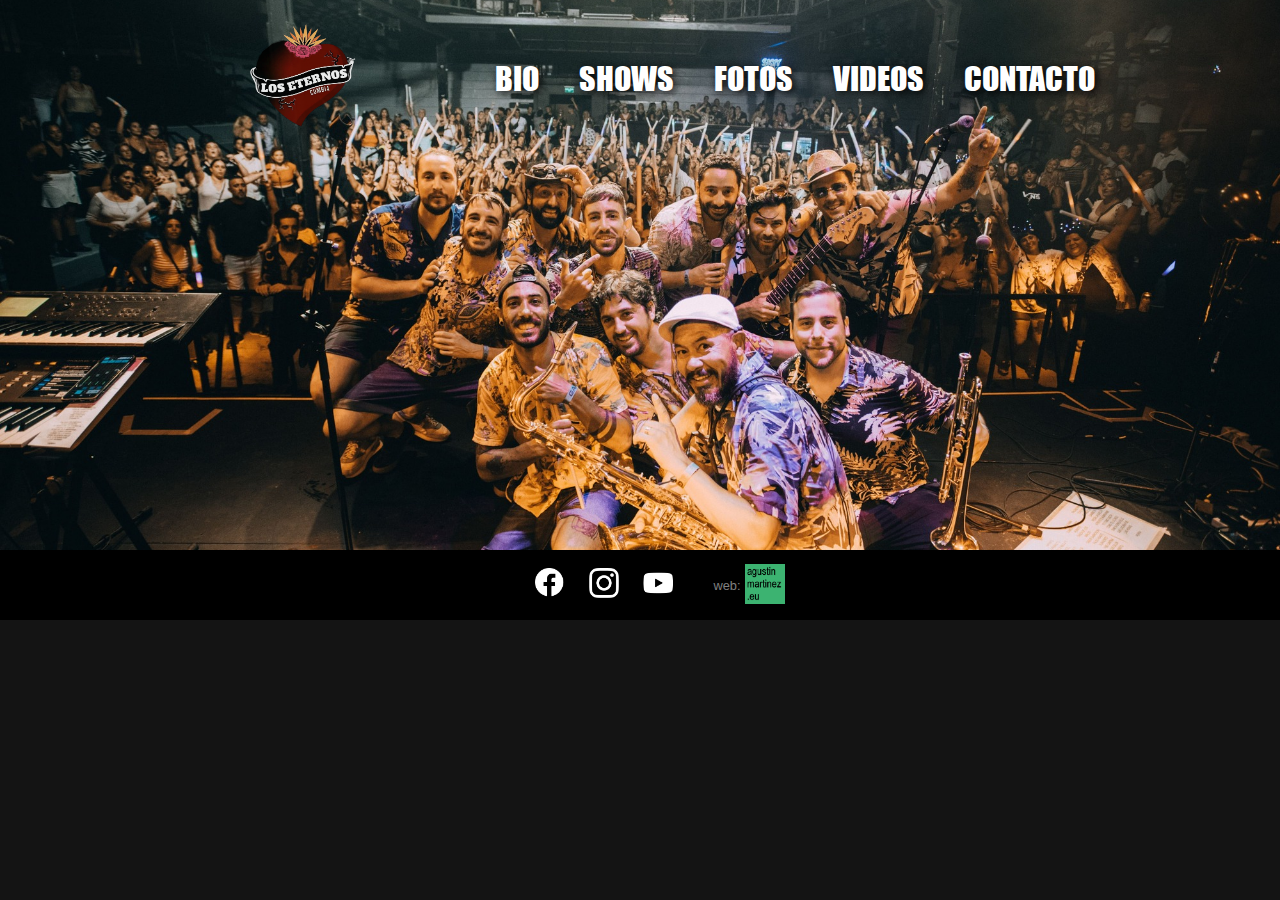
<file: index.html>
<!DOCTYPE html>
<html lang="en">
<head>
<meta charset="UTF-8">
<meta http-equiv="X-UA-Compatible" content="IE=edge">
<meta name="viewport" content="width=device-width, initial-scale=1.0">
<title>Los Eternos Cumbia</title>
<link rel="stylesheet" href="style.css">
<link rel="preconnect" href="https://fonts.googleapis.com">
<link rel="preconnect" href="https://fonts.gstatic.com" crossorigin>
<link href="https://fonts.googleapis.com/css2?family=Staatliches&display=swap" rel="stylesheet">
<link rel="icon" href="media/eternos.ico"></head>
<body>
<header>
<nav class="nav">
<div class="logo"><a href="index.html"><img class="logo-img" src="media/eternos.png" alt="Logo Los Eternos"></a></div>
<div class="menu"><a href="bio.html" class="nav-link">BIO</a>
<a href="shows.html" class="nav-link">SHOWS</a>
<a href="fotos.html" class="nav-link">FOTOS</a>
<a href="videos.html" class="nav-link">VIDEOS</a>
<a href="contacto.html" class="nav-link">CONTACTO</a></div>
</nav>
</header>
<div class="imagen-index"></div>
<footer>
<div class="redes"><a href="https://www.facebook.com/loseternoscumbia/" class="red-social" target="_blank"><img class="red" src="media/fb.jpg" alt="Facebook"></a>
<a href="https://www.instagram.com/loseternoscumbia/" class="red-social" target="_blank"><img class="red" src="media/ig.jpg" alt="Instagram"></a>
<a href="https://www.youtube.com/@loseternoscumbia/" class="red-social" target="_blank"><img class="red" src="media/yt.jpg" alt="YouTube"></a></div>
<div class="web-logo"><p>web: </p><a target="_blank" href="https://www.agustinmartinez.eu/"><img class="web" src="media/web-logo.png" alt="agustinmartinez.eu"></a></div>
</footer>
<!--Bloquear click derecho-->
<script type='text/javascript'>
document.oncontextmenu = function(){return false}
</script>
<!--Fin del script-->
</body>
</html>
</file>
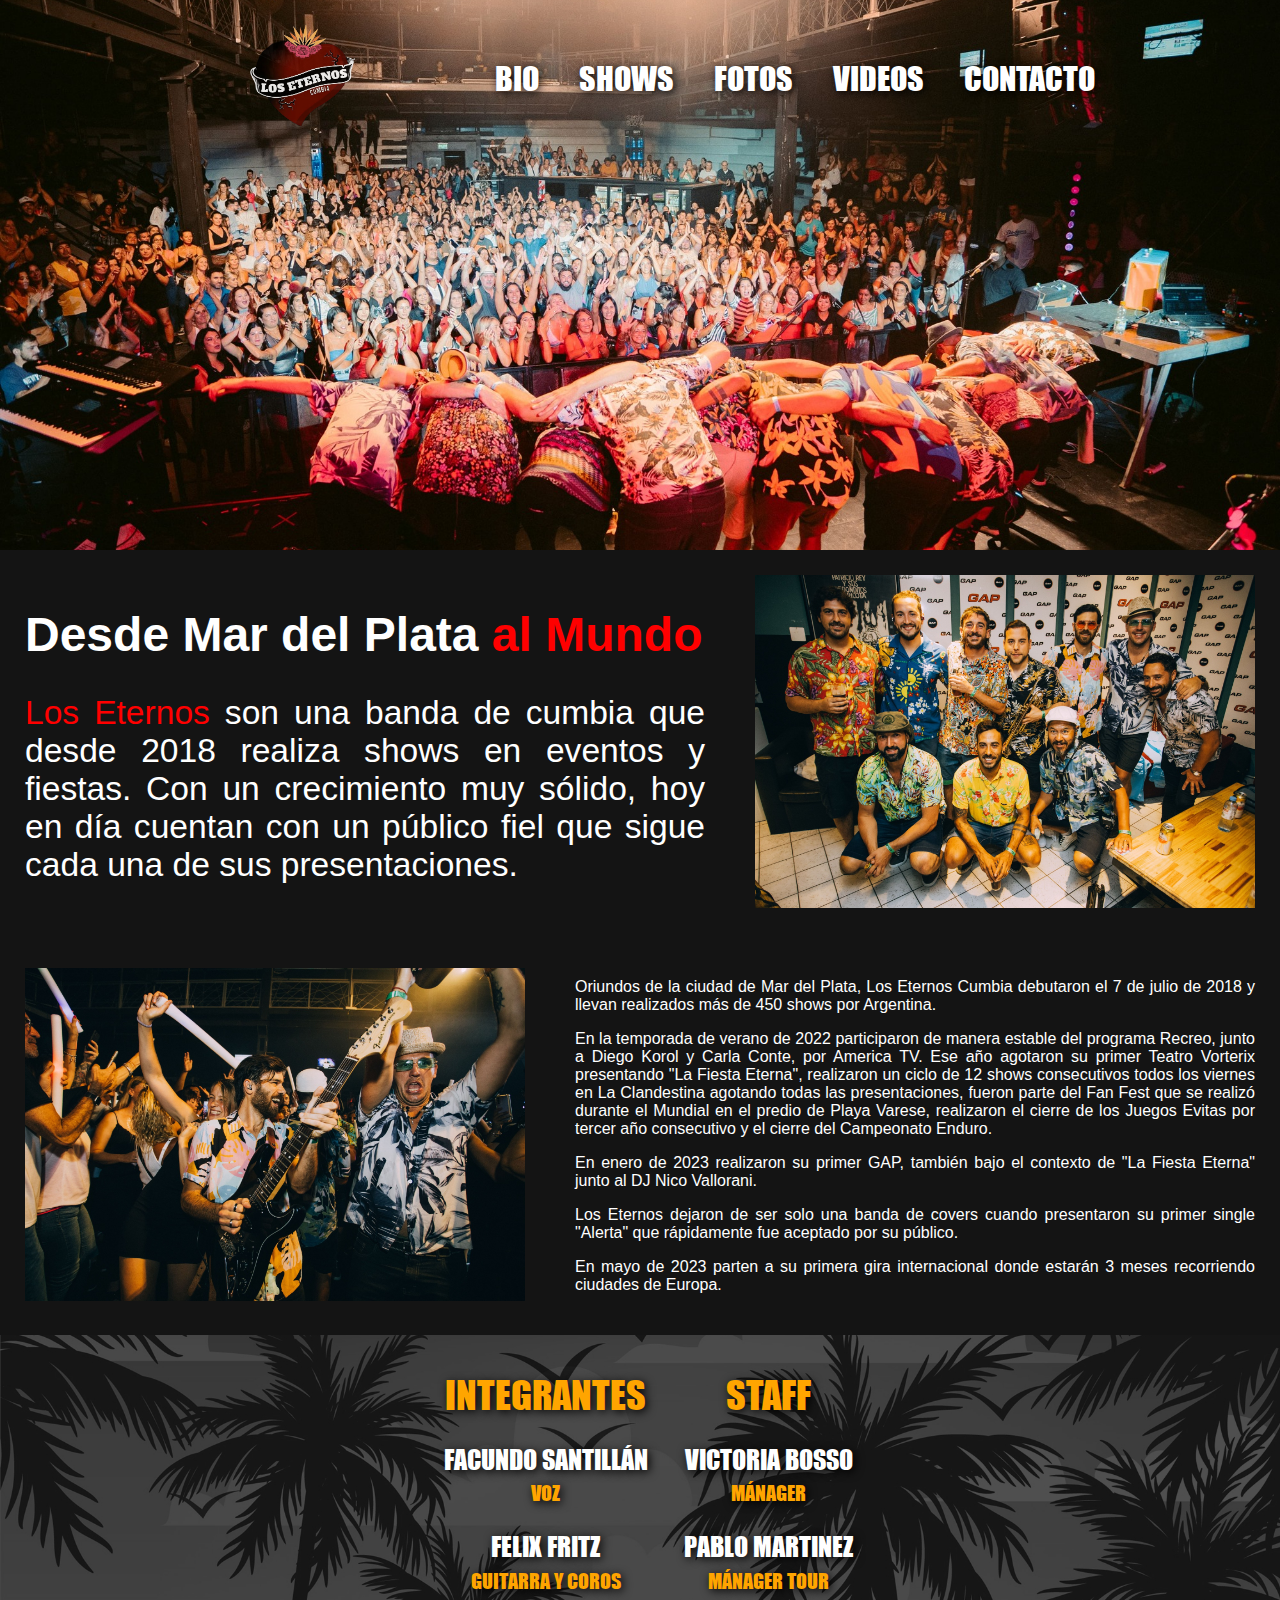
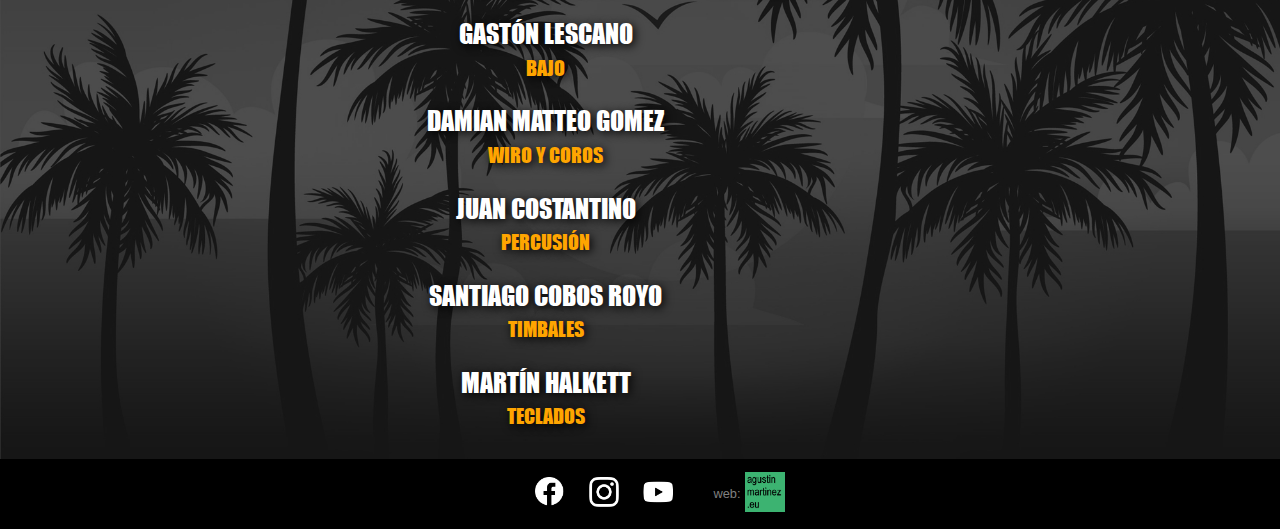
<file: bio.html>
<!DOCTYPE html>
<html lang="en">
<head>
<meta charset="UTF-8">
<meta http-equiv="X-UA-Compatible" content="IE=edge">
<meta name="viewport" content="width=device-width, initial-scale=1.0">
<title>Los Eternos Cumbia</title>
<link rel="stylesheet" href="style.css">
<link rel="preconnect" href="https://fonts.googleapis.com">
<link rel="preconnect" href="https://fonts.gstatic.com" crossorigin>
<link href="https://fonts.googleapis.com/css2?family=Staatliches&display=swap" rel="stylesheet">
<link rel="icon" href="media/eternos.ico"></head>
<body>
<header>
<nav class="nav">
<div class="logo"><a href="index.html"><img class="logo-img" src="media/eternos.png" alt="Logo Los Eternos"></a></div>
<div class="menu"><a href="bio.html" class="nav-link">BIO</a>
<a href="shows.html" class="nav-link">SHOWS</a>
<a href="fotos.html" class="nav-link">FOTOS</a>
<a href="videos.html" class="nav-link">VIDEOS</a>
<a href="contacto.html" class="nav-link">CONTACTO</a></div>
</nav>
</header>
<div class="imagen-bio"></div>
<div class="container">
<div class="bio-texto"><h1>Desde Mar del Plata <span class="rojo">al Mundo</span></h1>
<h2><span class="rojo">Los Eternos</span> son una banda de cumbia que desde 2018 realiza shows en eventos y fiestas. Con un crecimiento muy sólido, hoy en día cuentan con un público fiel que sigue cada una de sus presentaciones.</h2></div>
<div class="bio-img"><img src="media/foto-grupal.jpg" alt="Los Eternos"></div>
</div>
<div class="container">
<div class="bio-img"><img src="media/felix-damian.jpg" alt=""></div>
<div class="bio-texto-2"><p>Oriundos de la ciudad de Mar del Plata, Los Eternos Cumbia debutaron el 7 de julio de 2018 y llevan realizados más de 450 shows por Argentina.</p>
<p>En la temporada de verano de 2022 participaron de manera estable del programa Recreo, junto a Diego Korol y Carla Conte, por America TV. Ese año agotaron su primer Teatro Vorterix presentando "La Fiesta Eterna", realizaron un ciclo de 12 shows consecutivos todos los viernes en La Clandestina agotando todas las presentaciones, fueron parte del Fan Fest que se realizó durante el Mundial en el predio de Playa Varese, realizaron el cierre de los Juegos Evitas por tercer año consecutivo y el cierre del Campeonato Enduro.</p>
<p>En enero de 2023 realizaron su primer GAP, también bajo el contexto de "La Fiesta Eterna" junto al DJ Nico Vallorani.</p>
<p>Los Eternos dejaron de ser solo una banda de covers cuando presentaron su primer single "Alerta" que rápidamente fue aceptado por su público.</p>
<p>En mayo de 2023 parten a su primera gira internacional donde estarán 3 meses recorriendo ciudades de Europa.</p></div>
</div>
<div class="container-2">
<div class="integrantes"><h1>INTEGRANTES</h1>
<p>FACUNDO SANTILLÁN</p>
<p class="rol">VOZ</p>
<p>FELIX FRITZ</p>
<p class="rol">GUITARRA Y COROS</p>
<p>GASTÓN LESCANO</p>
<p class="rol">BAJO</p>
<p>DAMIAN MATTEO GOMEZ</p>
<p class="rol">WIRO Y COROS</p>
<p>JUAN COSTANTINO</p>
<p class="rol">PERCUSIÓN</p>
<p>SANTIAGO COBOS ROYO</p>
<p class="rol">TIMBALES</p>
<p>MARTÍN HALKETT</p>
<p class="rol">TECLADOS</p>
</div>
<div class="staff"><h1>STAFF</h1>
<p>VICTORIA BOSSO</p>
<p class="rol">MÁNAGER</p>
<p>PABLO MARTINEZ</p>
<p class="rol">MÁNAGER TOUR</p>
</div>
</div>
<footer>
<div class="redes"><a href="https://www.facebook.com/loseternoscumbia/" class="red-social" target="_blank"><img class="red" src="media/fb.jpg" alt="Facebook"></a>
<a href="https://www.instagram.com/loseternoscumbia/" class="red-social" target="_blank"><img class="red" src="media/ig.jpg" alt="Instagram"></a>
<a href="https://www.youtube.com/@loseternoscumbia/" class="red-social" target="_blank"><img class="red" src="media/yt.jpg" alt="YouTube"></a></div>
<div class="web-logo"><p>web: </p><a target="_blank" href="https://www.agustinmartinez.eu/"><img class="web" src="media/web-logo.png" alt="agustinmartinez.eu"></a></div>
</footer>
<!--Bloquear click derecho-->
<script type='text/javascript'>
document.oncontextmenu = function(){return false}
</script>
<!--Fin del script-->
</body>
</html>
</file>
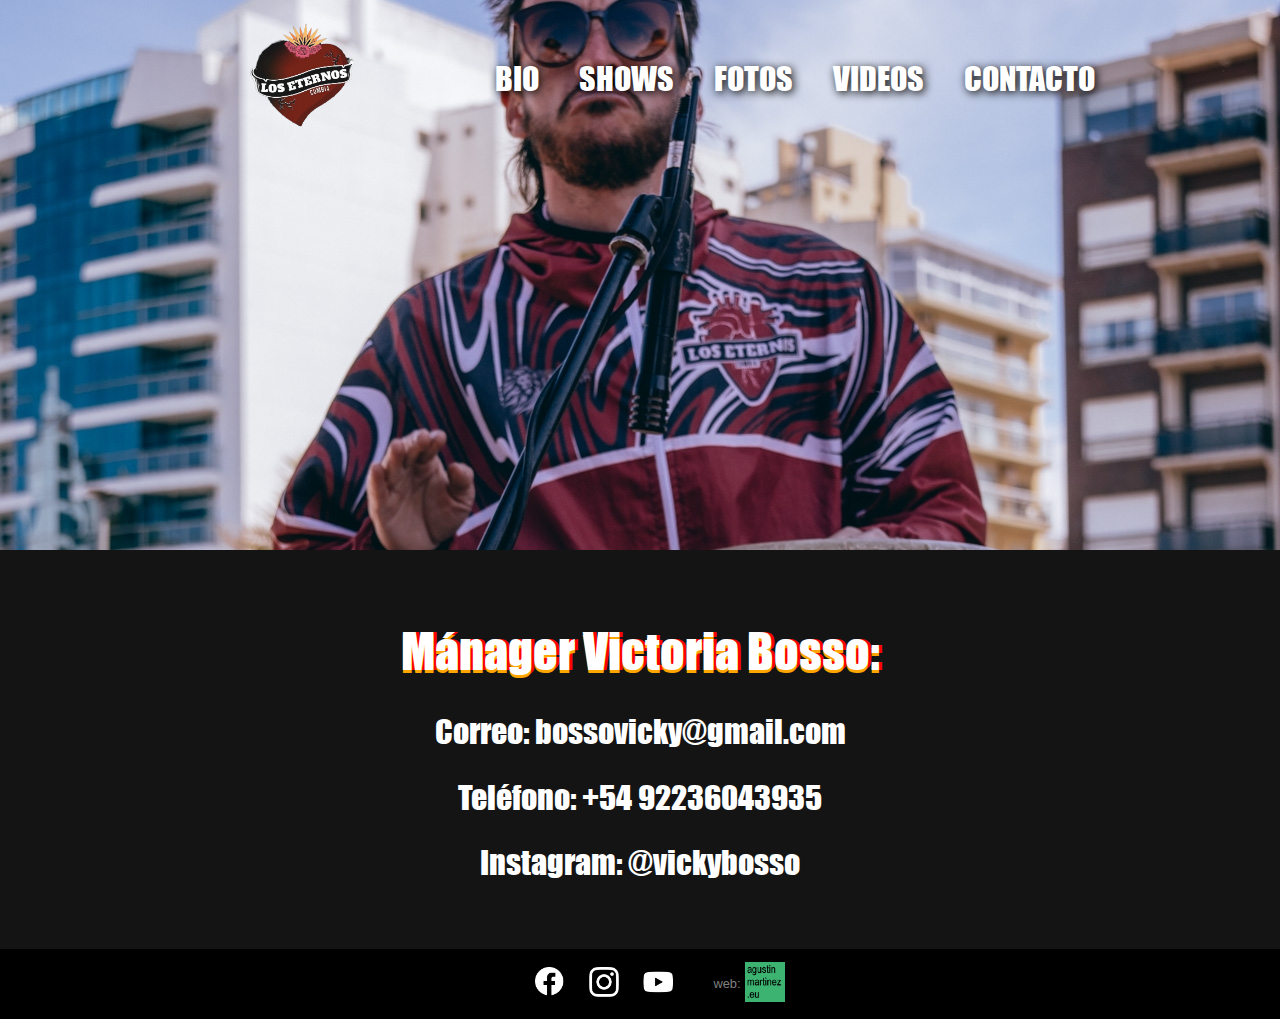
<file: contacto.html>
<!DOCTYPE html>
<html lang="en">
<head>
<meta charset="UTF-8">
<meta http-equiv="X-UA-Compatible" content="IE=edge">
<meta name="viewport" content="width=device-width, initial-scale=1.0">
<title>Los Eternos Cumbia</title>
<link rel="stylesheet" href="style.css">
<link rel="preconnect" href="https://fonts.googleapis.com">
<link rel="preconnect" href="https://fonts.gstatic.com" crossorigin>
<link href="https://fonts.googleapis.com/css2?family=Staatliches&display=swap" rel="stylesheet">
<link rel="icon" href="media/eternos.ico"></head>
<body>
<header>
<nav class="nav">
<div class="logo"><a href="index.html"><img class="logo-img" src="media/eternos.png" alt="Logo Los Eternos"></a></div>
<div class="menu"><a href="bio.html" class="nav-link">BIO</a>
<a href="shows.html" class="nav-link">SHOWS</a>
<a href="fotos.html" class="nav-link">FOTOS</a>
<a href="videos.html" class="nav-link">VIDEOS</a>
<a href="contacto.html" class="nav-link">CONTACTO</a></div>
</nav>
</header>
<div class="imagen-contacto"></div>
<section class="contacto">
<h1>Mánager Victoria Bosso:</h1>
<h2>Correo: bossovicky@gmail.com</h2>
<h2>Teléfono: +54 92236043935</h2>
<h2>Instagram: @vickybosso</h2>
</section>
<footer>
<div class="redes"><a href="https://www.facebook.com/loseternoscumbia/" class="red-social" target="_blank"><img class="red" src="media/fb.jpg" alt="Facebook"></a>
<a href="https://www.instagram.com/loseternoscumbia/" class="red-social" target="_blank"><img class="red" src="media/ig.jpg" alt="Instagram"></a>
<a href="https://www.youtube.com/@loseternoscumbia/" class="red-social" target="_blank"><img class="red" src="media/yt.jpg" alt="YouTube"></a></div>
<div class="web-logo"><p>web: </p><a target="_blank" href="https://www.agustinmartinez.eu/"><img class="web" src="media/web-logo.png" alt="agustinmartinez.eu"></a></div>
</footer>
<!--Bloquear click derecho-->
<script type='text/javascript'>
document.oncontextmenu = function(){return false}
</script>
<!--Fin del script-->
</body>
</html>
</file>
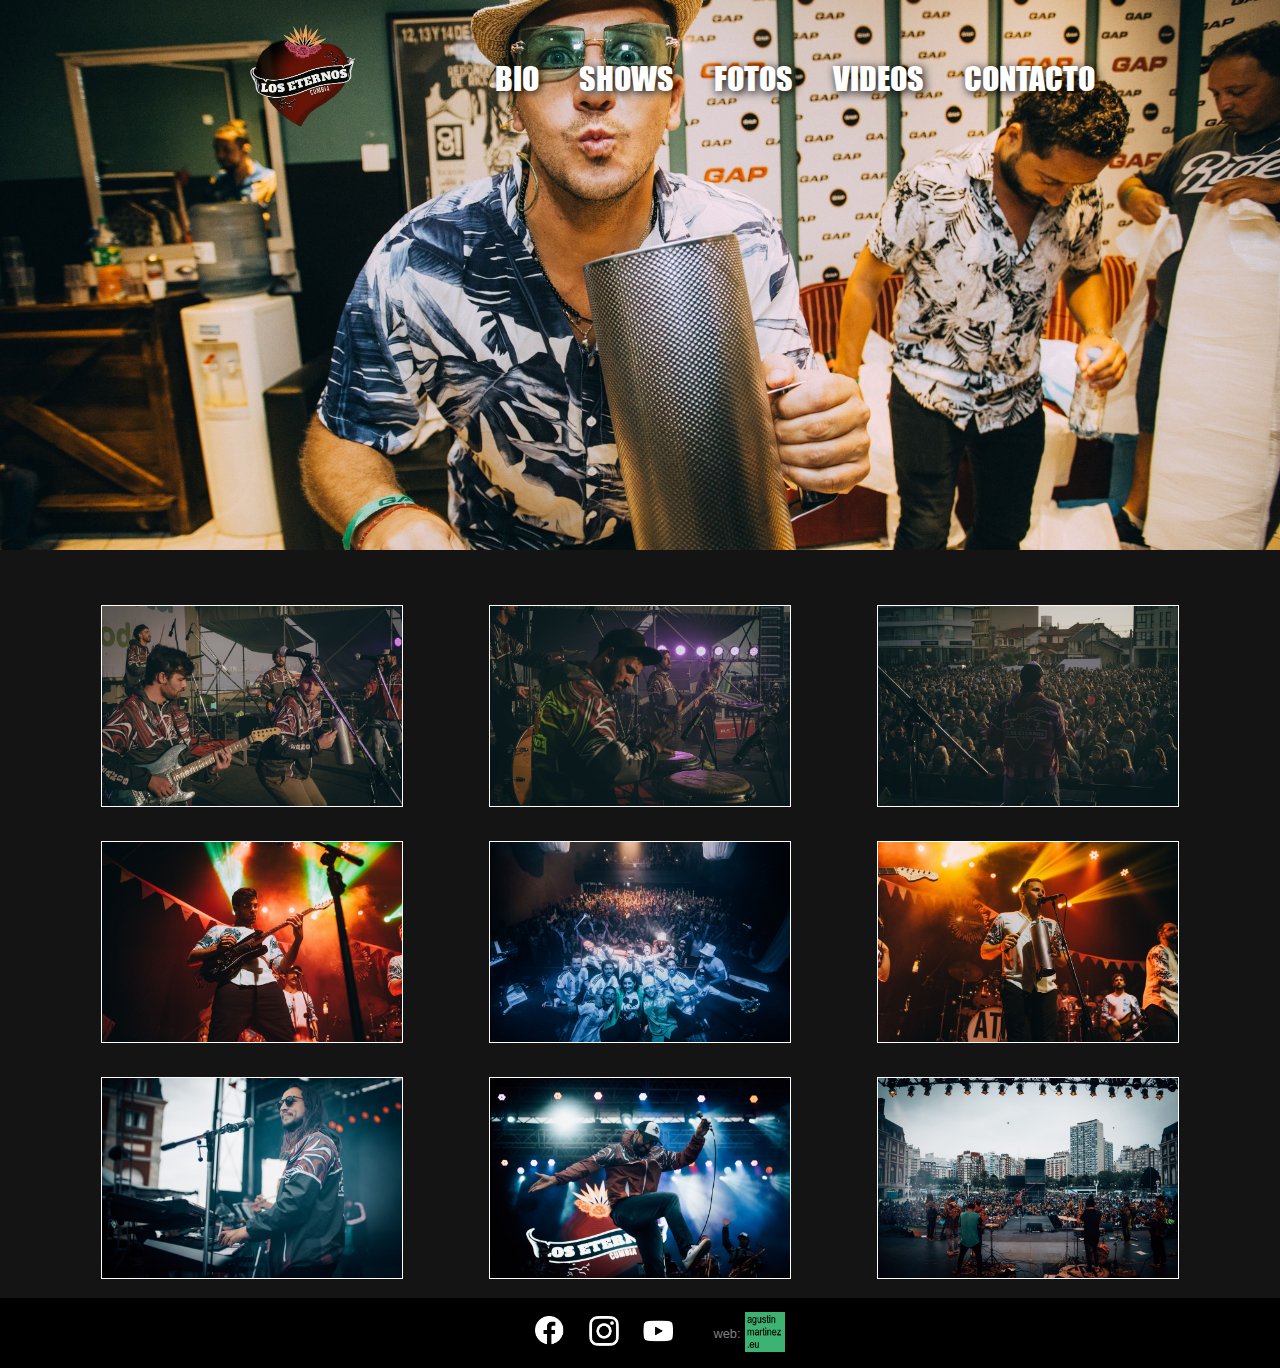
<file: fotos.html>
<!DOCTYPE html>
<html lang="en">
<head>
<meta charset="UTF-8">
<meta http-equiv="X-UA-Compatible" content="IE=edge">
<meta name="viewport" content="width=device-width, initial-scale=1.0">
<title>Los Eternos Cumbia</title>
<link rel="stylesheet" href="style.css">
<link rel="preconnect" href="https://fonts.googleapis.com">
<link rel="preconnect" href="https://fonts.gstatic.com" crossorigin>
<link href="https://fonts.googleapis.com/css2?family=Staatliches&display=swap" rel="stylesheet">
<link rel="icon" href="media/eternos.ico"></head>
<body>
<header>
<nav class="nav">
<div class="logo"><a href="index.html"><img class="logo-img" src="media/eternos.png" alt="Logo Los Eternos"></a></div>
<div class="menu"><a href="bio.html" class="nav-link">BIO</a>
<a href="shows.html" class="nav-link">SHOWS</a>
<a href="fotos.html" class="nav-link">FOTOS</a>
<a href="videos.html" class="nav-link">VIDEOS</a>
<a href="contacto.html" class="nav-link">CONTACTO</a></div>
</nav>
</header>
<div class="imagen-fotos"></div>
<section class="fotos">
<div class="fila">
<a target="_blank" href="media/f1.jpg"><img class="foto" src="media/f1.jpg" alt="Enduro 2022"></a>
<a target="_blank" href="media/f2.jpg"><img class="foto" src="media/f2.jpg" alt="Enduro 2022"></a>
<a target="_blank" href="media/f3.jpg"><img class="foto" src="media/f3.jpg" alt="Enduro 2022"></a>
</div>
<div class="fila">
<a target="_blank" href="media/f4.jpg"><img class="foto" src="media/f4.jpg" alt="Teatro Vorterix 2022"></a>
<a target="_blank" href="media/f5.jpg"><img class="foto" src="media/f5.jpg" alt="Teatro Vorterix 2022"></a>
<a target="_blank" href="media/f6.jpg"><img class="foto" src="media/f6.jpg" alt="Teatro Vorterix 2022"></a>    
</div>
<div class="fila">
<a target="_blank" href="media/f7.jpg"><img class="foto" src="media/f7.jpg" alt="Juegos Evita 2022"></a>
<a target="_blank" href="media/f8.jpg"><img class="foto" src="media/f8.jpg" alt="Juegos Evita 2022"></a>
<a target="_blank" href="media/f9.jpg"><img class="foto" src="media/f9.jpg" alt="Juegos Evita 2022"></a>
</div>
</section>
<footer>
<div class="redes"><a href="https://www.facebook.com/loseternoscumbia/" class="red-social" target="_blank"><img class="red" src="media/fb.jpg" alt="Facebook"></a>
<a href="https://www.instagram.com/loseternoscumbia/" class="red-social" target="_blank"><img class="red" src="media/ig.jpg" alt="Instagram"></a>
<a href="https://www.youtube.com/@loseternoscumbia/" class="red-social" target="_blank"><img class="red" src="media/yt.jpg" alt="YouTube"></a></div>
<div class="web-logo"><p>web: </p><a target="_blank" href="https://www.agustinmartinez.eu/"><img class="web" src="media/web-logo.png" alt="agustinmartinez.eu"></a></div>
</footer>
<!--Bloquear click derecho-->
<script type='text/javascript'>
document.oncontextmenu = function(){return false}
</script>
<!--Fin del script-->
</body>
</html>
</file>
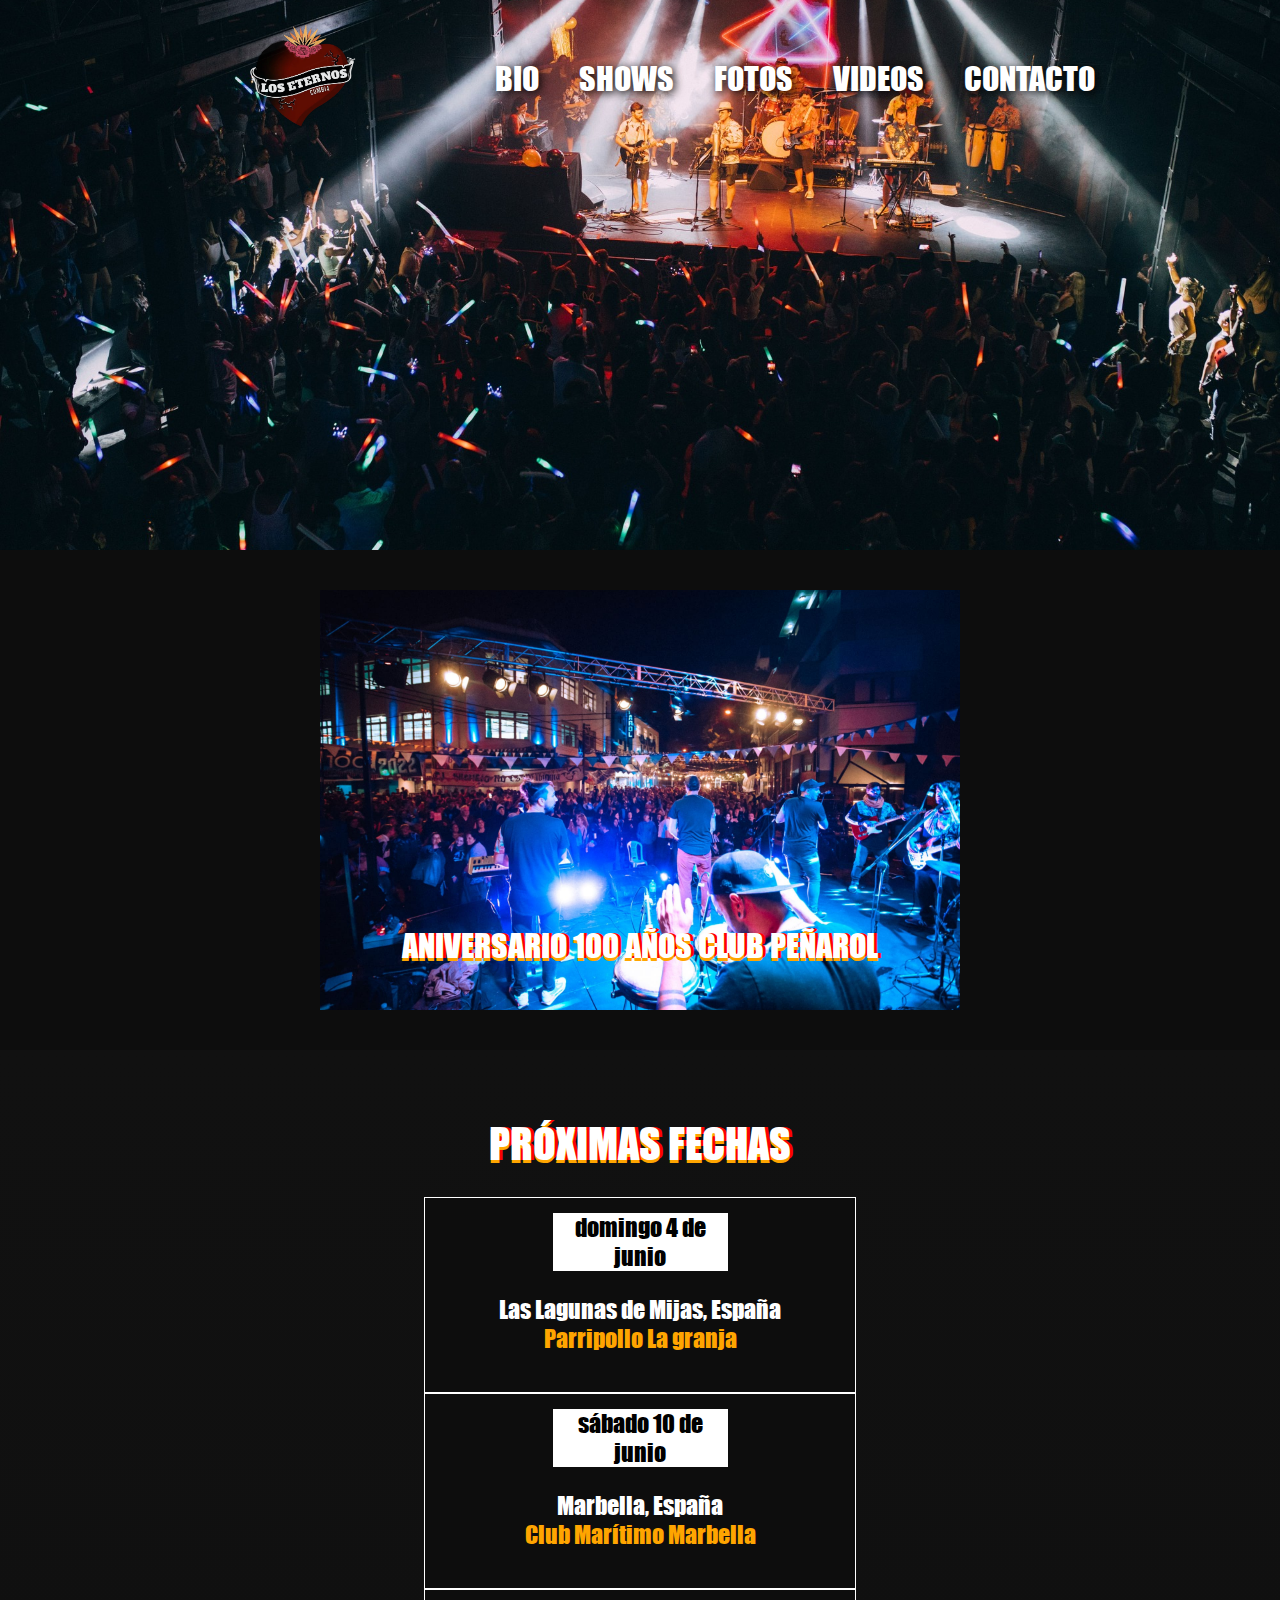
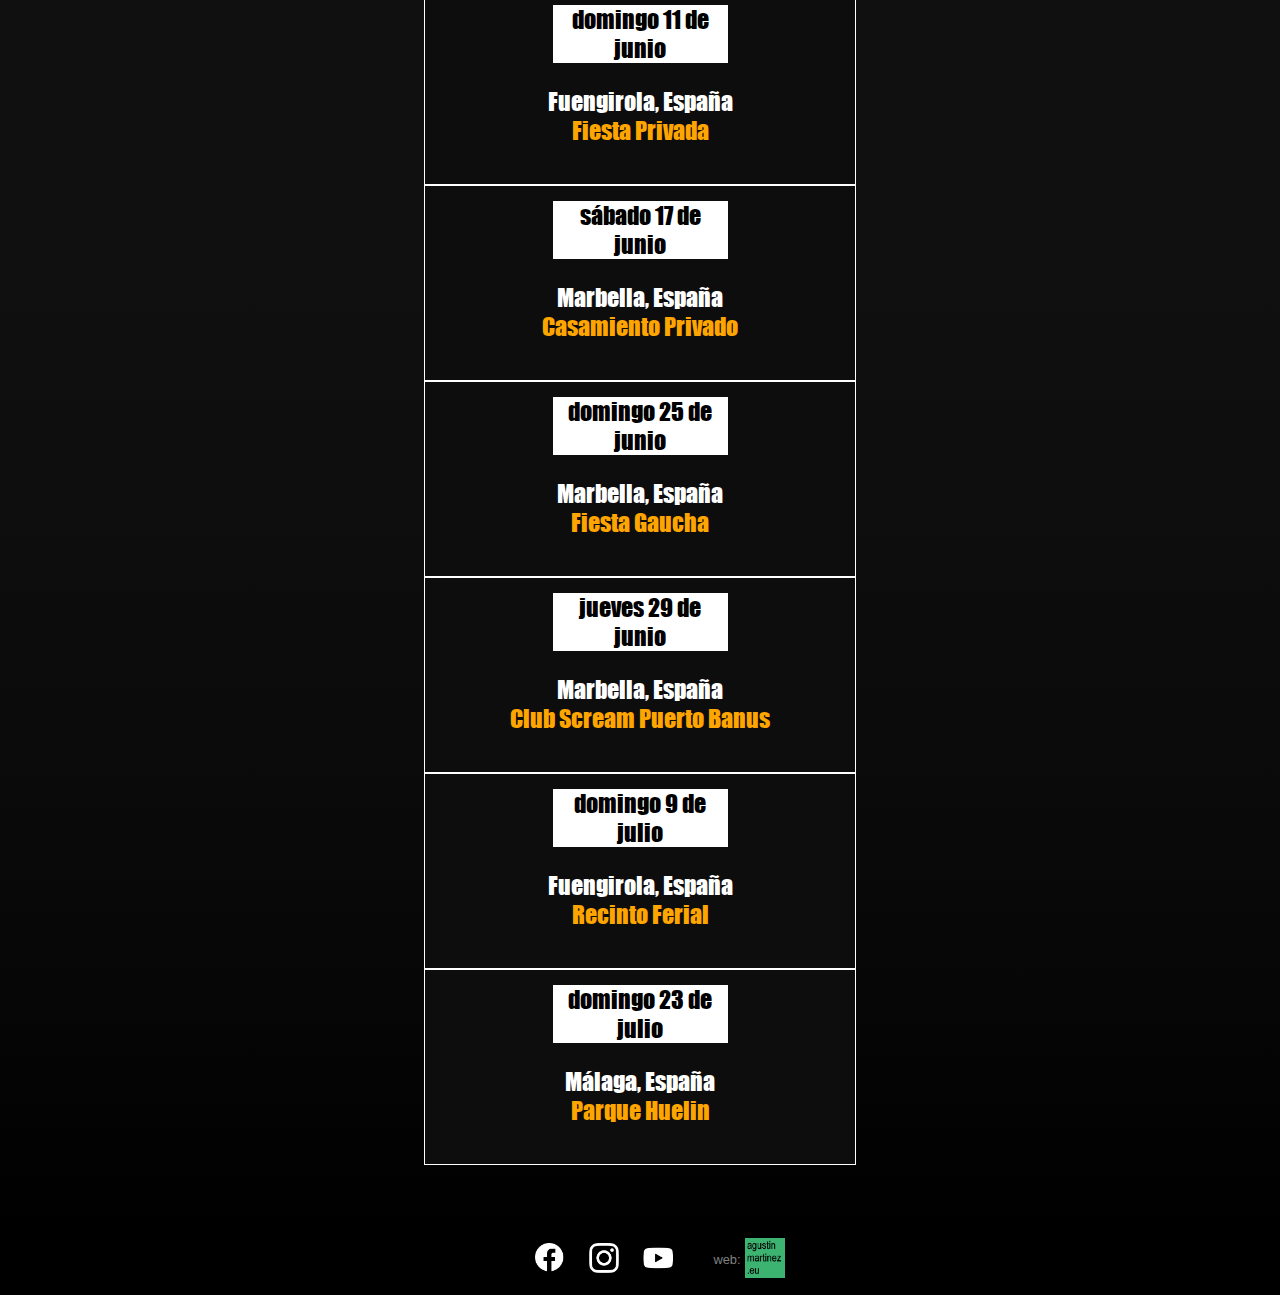
<file: shows.html>
<!DOCTYPE html>
<html lang="en">
<head>
<meta charset="UTF-8">
<meta http-equiv="X-UA-Compatible" content="IE=edge">
<meta name="viewport" content="width=device-width, initial-scale=1.0">
<title>Los Eternos Cumbia</title>
<link rel="stylesheet" href="style.css">
<link rel="preconnect" href="https://fonts.googleapis.com">
<link rel="preconnect" href="https://fonts.gstatic.com" crossorigin>
<link href="https://fonts.googleapis.com/css2?family=Staatliches&display=swap" rel="stylesheet">
<link rel="icon" href="media/eternos.ico"></head>
<body>
<header>
<nav class="nav">
<div class="logo"><a href="index.html"><img class="logo-img" src="media/eternos.png" alt="Logo Los Eternos"></a></div>
<div class="menu"><a href="bio.html" class="nav-link">BIO</a>
<a href="shows.html" class="nav-link">SHOWS</a>
<a href="fotos.html" class="nav-link">FOTOS</a>
<a href="videos.html" class="nav-link">VIDEOS</a>
<a href="contacto.html" class="nav-link">CONTACTO</a></div>
</nav>
</header>
<div class="imagen-shows"></div>
<div class="shows-destacados">
<div class="transicion"><div class="hero"></div></div>
</div>
<div class="proximos">
<h1>PRÓXIMAS FECHAS</h1>
<div class="show"><p class="gris">domingo 4 de junio</p>
<p>Las Lagunas de Mijas, España<br><span class="evento">Parripollo La granja</span></p></div>
<div class="show"><p class="gris">sábado 10 de junio</p>
<p>Marbella, España<br><span class="evento">Club Marítimo Marbella</span></p></div>
<div class="show"><p class="gris">domingo 11 de junio</p>
<p>Fuengirola, España<br><span class="evento">Fiesta Privada</span></p></div>
<div class="show"><p class="gris">sábado 17 de junio</p>
<p>Marbella, España<br><span class="evento">Casamiento Privado</span></p></div>
<div class="show"><p class="gris">domingo 25 de junio</p>
<p>Marbella, España<br><span class="evento">Fiesta Gaucha</span></p></div>
<div class="show"><p class="gris">jueves 29 de junio</p>
<p>Marbella, España<br><span class="evento">Club Scream Puerto Banus</span></p></div>
<div class="show"><p class="gris">domingo 9 de julio</p>
<p>Fuengirola, España<br><span class="evento">Recinto Ferial</span></p></div>
<div class="show"><p class="gris">domingo 23 de julio</p>
<p>Málaga, España<br><span class="evento">Parque Huelin</span></p></div>
</div>
<footer>
<div class="redes"><a href="https://www.facebook.com/loseternoscumbia/" class="red-social" target="_blank"><img class="red" src="media/fb.jpg" alt="Facebook"></a>
<a href="https://www.instagram.com/loseternoscumbia/" class="red-social" target="_blank"><img class="red" src="media/ig.jpg" alt="Instagram"></a>
<a href="https://www.youtube.com/@loseternoscumbia/" class="red-social" target="_blank"><img class="red" src="media/yt.jpg" alt="YouTube"></a></div>
<div class="web-logo"><p>web: </p><a target="_blank" href="https://www.agustinmartinez.eu/"><img class="web" src="media/web-logo.png" alt="agustinmartinez.eu"></a></div>
</footer>
<!--Bloquear click derecho-->
<script type='text/javascript'>
document.oncontextmenu = function(){return false}
</script>
<!--Fin del script-->
</body>
</html>
</file>
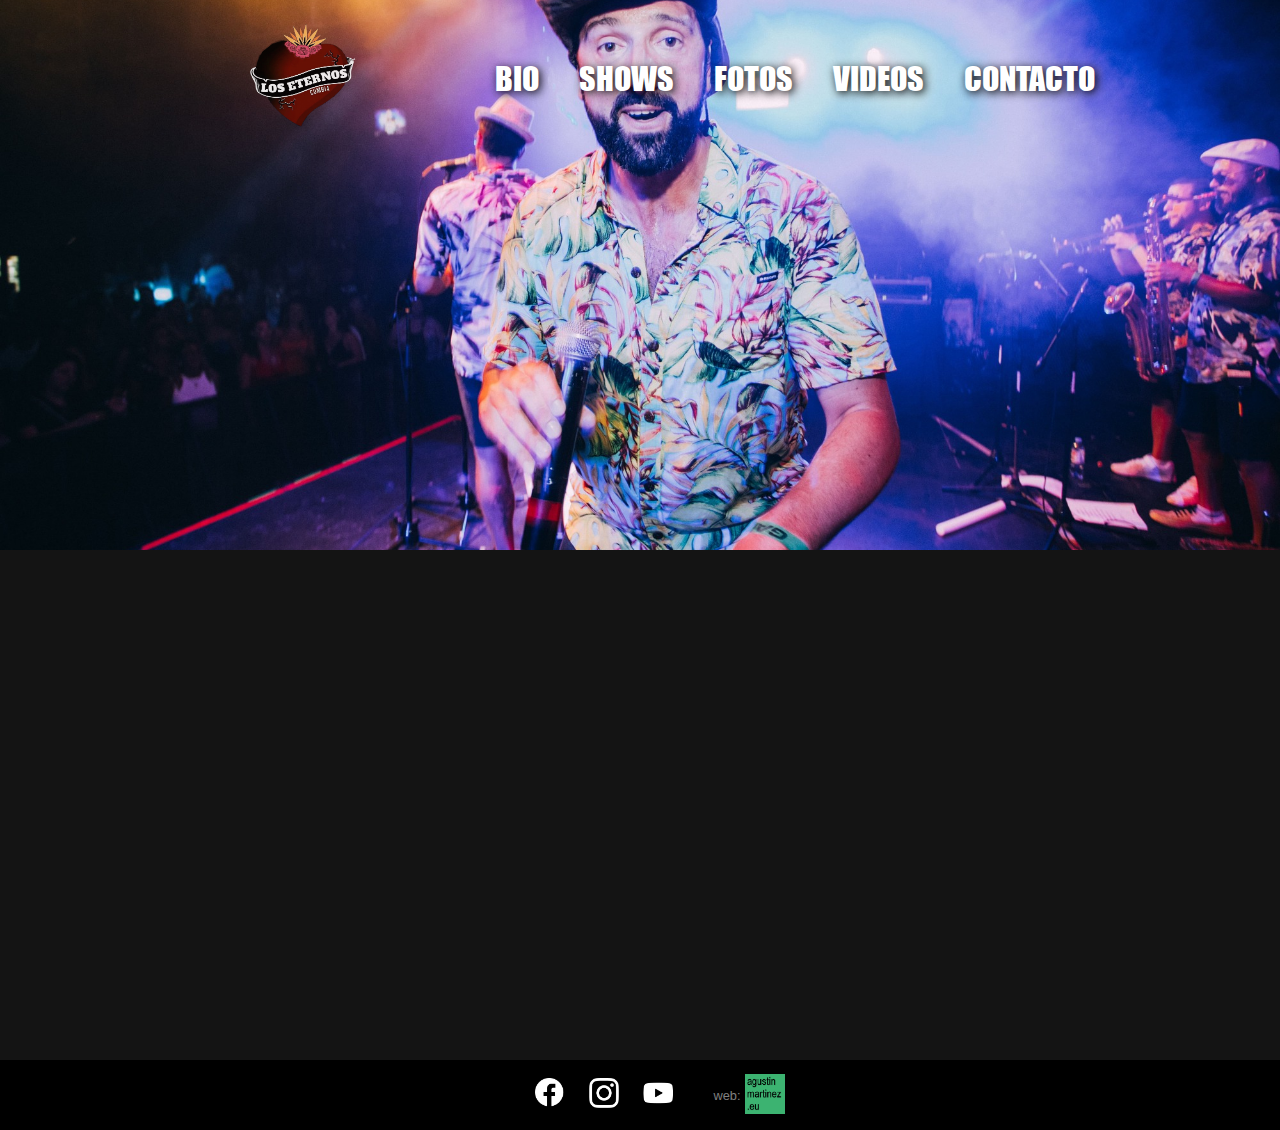
<file: videos.html>
<!DOCTYPE html>
<html lang="en">
<head>
<meta charset="UTF-8">
<meta http-equiv="X-UA-Compatible" content="IE=edge">
<meta name="viewport" content="width=device-width, initial-scale=1.0">
<title>Los Eternos Cumbia</title>
<link rel="stylesheet" href="style.css">
<link rel="preconnect" href="https://fonts.googleapis.com">
<link rel="preconnect" href="https://fonts.gstatic.com" crossorigin>
<link href="https://fonts.googleapis.com/css2?family=Staatliches&display=swap" rel="stylesheet">
<link rel="icon" href="media/eternos.ico"></head>
<body>
<header>
<nav class="nav">
<div class="logo"><a href="index.html"><img class="logo-img" src="media/eternos.png" alt="Logo Los Eternos"></a></div>
<div class="menu"><a href="bio.html" class="nav-link">BIO</a>
<a href="shows.html" class="nav-link">SHOWS</a>
<a href="fotos.html" class="nav-link">FOTOS</a>
<a href="videos.html" class="nav-link">VIDEOS</a>
<a href="contacto.html" class="nav-link">CONTACTO</a></div>
</nav>
</header>
<div class="imagen-videos"></div>
<section class="videos">
<div class="fila">
<iframe class="youtube-video" src="https://www.youtube.com/embed/E_aSkcpS-iI" title="YouTube video player" frameborder="0" allow="accelerometer; autoplay; clipboard-write; encrypted-media; gyroscope; picture-in-picture; web-share" allowfullscreen></iframe>
<iframe class="youtube-video" src="https://www.youtube.com/embed/isjOhL2tk_E" title="YouTube video player" frameborder="0" allow="accelerometer; autoplay; clipboard-write; encrypted-media; gyroscope; picture-in-picture; web-share" allowfullscreen></iframe>
<iframe class="youtube-video" src="https://www.youtube.com/embed/Fu_cCPvOuJU" title="YouTube video player" frameborder="0" allow="accelerometer; autoplay; clipboard-write; encrypted-media; gyroscope; picture-in-picture; web-share" allowfullscreen></iframe></div>
<div class="fila"><iframe class="youtube-video" src="https://www.youtube.com/embed/t7kmMKsDjrQ" title="YouTube video player" frameborder="0" allow="accelerometer; autoplay; clipboard-write; encrypted-media; gyroscope; picture-in-picture; web-share" allowfullscreen></iframe>
<iframe class="youtube-video" src="https://www.youtube.com/embed/Ec-5QM2NnGo" title="YouTube video player" frameborder="0" allow="accelerometer; autoplay; clipboard-write; encrypted-media; gyroscope; picture-in-picture; web-share" allowfullscreen></iframe>
<iframe class="youtube-video" src="https://www.youtube.com/embed/yVblgjaokM0" title="YouTube video player" frameborder="0" allow="accelerometer; autoplay; clipboard-write; encrypted-media; gyroscope; picture-in-picture; web-share" allowfullscreen></iframe></div>
</section>
<footer>
<div class="redes"><a href="https://www.facebook.com/loseternoscumbia/" class="red-social" target="_blank"><img class="red" src="media/fb.jpg" alt="Facebook"></a>
<a href="https://www.instagram.com/loseternoscumbia/" class="red-social" target="_blank"><img class="red" src="media/ig.jpg" alt="Instagram"></a>
<a href="https://www.youtube.com/@loseternoscumbia/" class="red-social" target="_blank"><img class="red" src="media/yt.jpg" alt="YouTube"></a></div>
<div class="web-logo"><p>web: </p><a target="_blank" href="https://www.agustinmartinez.eu/"><img class="web" src="media/web-logo.png" alt="agustinmartinez.eu"></a></div>
</footer>
<!--Bloquear click derecho-->
<script type='text/javascript'>
document.oncontextmenu = function(){return false}
</script>
<!--Fin del script-->
</body>
</html>
</file>
<file: style.css>
/*Elementos comunes en todas las páginas*/

@font-face 

{
font-family: 'Impact MT';
src: url(/fonts/Impact/impact-mt.ttf);
font-weight: normal;
font-style: normal;
}

body

{background-color: #141414;
margin: 0;
font-family: sans-serif;}

header

{background-color: transparent;
height: 175px;
position: absolute;
width: 100%;
z-index: 1;
font-family: "Impact MT";}

.logo-img

{height: 150px;
animation: latidos 1.5s ease-out infinite;
transform: origin;
opacity: 0.9;}

.menu

{display: flex;
padding: 0 80px;
width: 40%;
justify-content: space-around;}

.nav

{display: flex;
width: 100%;
justify-content: center;
align-items: center;}

.nav a

{text-decoration: none;
padding: 0 20px;
color: white;
display: block;
font-size: 2em;
text-shadow: 2px 2px 10px black;}

.nav a:hover

{color: red;
transform: scale(1.1);
transition-duration: 0.25s;}

/*Index*/

.imagen-index

{width: 100%;
height: 550px;
background-image: url(media/imagen-index.jpg);
background-size: cover;
background-position: center center;
animation: fadeIn 2s ease;}

/*Bio*/

.container

{color: white;
display: flex;
justify-content: space-around;
align-items: center;}

.container-2

{color: white;
width: 100%;
text-shadow: 2px 2px 10px black;
background-image: url(media/palmeras.jpg);
background-size: cover;
background-position: center center;
font-family: "Impact MT";
display: flex;
justify-content: center;
align-items: flex-start;
text-align: center;}
  
.container-2 h1 {font-weight: normal; color: orange; font-size: 1.5em;}

.integrantes, .staff

{padding: 10px;
font-size: 1.6em;}

.rol

{margin-top: -20px;
font-size: 0.8em;
color: orange;}

.bio-texto h1 {font-size: 3em;}
.bio-texto h2 {font-size: 2.1em; font-weight: normal; text-align: justify;}

.imagen-bio

{width: 100%;
height: 550px;
background-image: url(media/imagen-bio.jpg);
background-size: cover;
background-position: center center;
animation: fadeIn 2s ease;}

.rojo

{color: red;}

.bio-texto

{width: 60%;
padding: 0 25px;}

.bio-img

{padding: 25px;}

.bio-img img

{width: 500px;}

.bio-texto-2

{text-align: justify;
padding: 25px;}

/*Shows*/

.imagen-shows

{width: 100%;
height: 550px;
background-image: url(media/imagen-shows.jpg);
background-size: cover;
background-position: center center;
animation: fadeIn 2s ease;}

.shows-destacados

{display: block;
margin: 0 auto;
padding-top: 40px;
padding-bottom: 40px;
background-color: #0D0D0D;
width: 100%;}

.transicion

{margin: 0 auto;
background-image: url(media/t1.jpg);
width: 640px;
height: 420px;
background-size: cover;
background-position: center center;
transition: 0.25s;
animation-name: animate;
animation-timing-function: ease-in-out;
animation-duration: 40s;
animation-iteration-count: infinite;}

.hero

{text-align: center;
position: relative;
bottom: -80%;
font-size: 2em;
font-family: "Impact MT";
color: white;
text-shadow: 0px 3px 0px orange, 3px 0px 0px red;}

.hero:before

{content: "ANIVERSARIO 100 AÑOS CLUB PEÑAROL";
transition: 0.25s;
animation-name: animate-hero;
animation-timing-function: ease-in-out;
animation-duration: 40s;
animation-iteration-count: infinite;}

.proximos h1 {text-align: center; font-family: "Impact MT"; font-size: 2.6em; font-weight: normal; color: white; text-shadow: 0px 3px 0px orange, 3px 0px 0px red;}

.proximos

{padding-top: 40px;
padding-bottom: 60px;
background: linear-gradient(#111111, 80%, black 100%);}

.show

{text-align: center;
font-family: 'Impact MT';
font-size: 1.5em;
color: white;
padding: 15px 15px;
border: 1px solid white;
width: 400px;
margin: 0 auto;
background-color: #0D0D0D;}

.gris

{background-color: white;
color: black;
display: block;
width: 175px;
text-align: center;
margin: 0 auto;}

.evento

{color: orange;}

.show a

{text-decoration: none;
padding: 5px;
background-color: orange;
border-radius: 5px;
margin: 0 5px;
color: black;
text-shadow: none;}

.show a:hover

{background-color: red;;}

/*Videos*/

.imagen-videos 

{width: 100%;
height: 550px;
background-image: url(media/imagen-videos.jpg);
background-size: cover;
background-position: center center;
animation: fadeIn 2s ease;}

.fila

{display: flex;
justify-content: space-evenly;
padding: 15px;
align-items: center;}

.youtube-video

{width: 350px;
height: 200px;
padding: 5px;}

.videos 

{padding: 15px;
display: flex;
flex-direction: column;}

/*Barra de redes sociales*/

.imagen-fotos

{width: 100%;
height: 550px;
background-image: url(media/imagen-fotos.jpg);
background-size: cover;
background-position: center center;
animation: fadeIn 2s ease;}

.fotos 

{padding-top: 40px;}

.foto 

{width: 300px;
height: 200px;
padding: 0;
border: 1px solid white;
margin: 0;}

.foto:hover

{transform:rotate(-3deg);}

/*´Contacto*/

.imagen-contacto

{width: 100%;
height: 550px;
background-image: url(media/imagen-contacto.jpg);
background-size: cover;
background-position: center center;
animation: fadeIn 2s ease;}    

.contacto

{text-align: center;
padding: 40px 0;}

.contacto h1

{font-family: "Impact MT";
font-weight: normal;
font-size: 3em;
color: white;
text-shadow: 0px 3px 0px orange, 3px 0px 0px red;}

.contacto h2

{font-family: "Impact MT";
font-weight: normal;
font-size: 2em;
color: white;}

/*Barra de redes sociales*/

footer

{background-color: black;
height: 70px;
display: flex;
align-items: center;
justify-content: center;}

.redes

{padding: 0 30px;}

.red

{width: 30px;
height: 30px;
padding: 0 10px;}

.web

{width: 40px;
height: 40px;
padding-left: 5px;
position: relative;}

.web-logo

{display: flex;
align-items: center;
color: gray;
font-size: 0.8em;}

.red:hover

{transform: scale(1.3);
transition-duration: 0.25s;}


/*Animaciones*/

@keyframes latidos 

{
0% {transform: none;}
25% {transform: scale(1.1);}
50% {transform: none;}
75% {transform: scale(1.1);}
100% {transform: none;}
}

@keyframes fadeIn

{
0% {opacity: 0;
filter: blur(20px);}
10% {opacity: 1;
filter: brightness(2) blur(10px);}
}

@keyframes animate

{
0% {background-image: url(media/t2.jpg);}
14% {background-image: url(media/t3.jpg);}
28% {background-image: url(media/t4.jpg);}
42% {background-image: url(media/t5.jpg);}
56% {background-image: url(media/t6.jpg);}
70% {background-image: url(media/t7.jpg);}
84% {background-image: url(media/t1.jpg);}
100% {background-image: url(media/t2.jpg);}
}

@keyframes animate-hero

{

0% {content: "FESTIVAL MAREA 2022"; opacity: 1;}
7% {opacity: 0;}
14% {content: "FAN FEST 2022"; opacity: 1;}
21% {opacity: 0;}
28% {content: "CIERRE JUEGOS EVITA 2022"; opacity: 1;}
35% {opacity: 0;}
42% {content: "CIERRE DEL ENDURO 2022"; opacity: 1;}
49% {opacity: 0;}
56% {content: "TEATRO VORTERIX 2022"; opacity: 1;}
63% {opacity: 0;}
70% {content: "GAP FIESTA ETERNA 2023"; opacity: 1;}
77% {opacity: 0;}
84% {content: "ANIVERSARIO 100 AÑOS CLUB PEÑAROL"; opacity: 1;}
91% {opacity: 0;}
100% {content: "FESTIVAL MAREA 2022"; opacity: 1;}

}

@media (max-width:958px)

{

.nav
{flex-direction: column;}

.logo-img
{height: 125px;}

.container
{flex-direction: column;}

.bio-texto
{width: 80%;
text-align: center;}

.fila

{flex-direction: column;}
}

@media (max-width:656px)

{

.nav
{flex-direction: row;}

.menu
{flex-direction: column;
justify-content: center;
align-items: center;
padding-left: 10px;
padding-right: 0px;
padding-top: 0px;
padding-bottom: 0px;}

.nav a
{font-size: 1.4em;}

header

{top: 20px;}

.transicion
{width: 100%;
height: 250px;}

}

@media (max-width: 567px)

{

.hero
{font-size: 1.5em;}

.bio-texto h1 {font-size: 2.1em;}
.bio-texto h2 {font-size: 1.6em;}

.bio-img img {width: 100%;}

.imagen-index, .imagen-bio, .imagen-shows, .imagen-fotos, .imagen-videos, .imagen-contacto {height: 500px;}

.show
{font-size: 1.2em;}

.shows-destacados h1, .proximos h1 
{font-size: 1.7em;}

.contacto h1 {font-size: 1.8em;}

.contacto h2 {font-size: 1.3em;}

}

@media (max-width: 475px)

{

.bio-texto h1 {font-size: 1.6em;}
.bio-texto h2 {font-size: 1.2em; font-weight: normal;}

.bio-texto {padding: 0 10px;}

.bio-img {padding: 10px;}

.bio-img img {width: 100%;}

.integrantes, .staff {font-size: 1.3em; font-weight: normal;}

.rol {font-size: 1em;}

.bio-texto-2 {padding: 10px; font-size: 0.8em;}

.hero
{font-size: 1.3em;}

.show
{width: 250px;}

.youtube-video, .foto {width: 95%; height: 160px;}

.web-logo p {display: none;}

.web {width: 30px; height: 30px;}

.red {width: 25px; height: 25px;}

}

@media (max-width: 320px)

{ 

.contacto h1 {font-size: 1.6em;}

.contacto h2 {font-size: 1.1em;}

.show
{width: 200px;}

.integrantes, .staff {font-size: 1.2em;}

.rol {font-size: 0.9em;}
    
.logo-img {height: 100px;}

.nav a
{font-size: 1.3em;}

.menu

{padding: 0px;}

}
</file>
